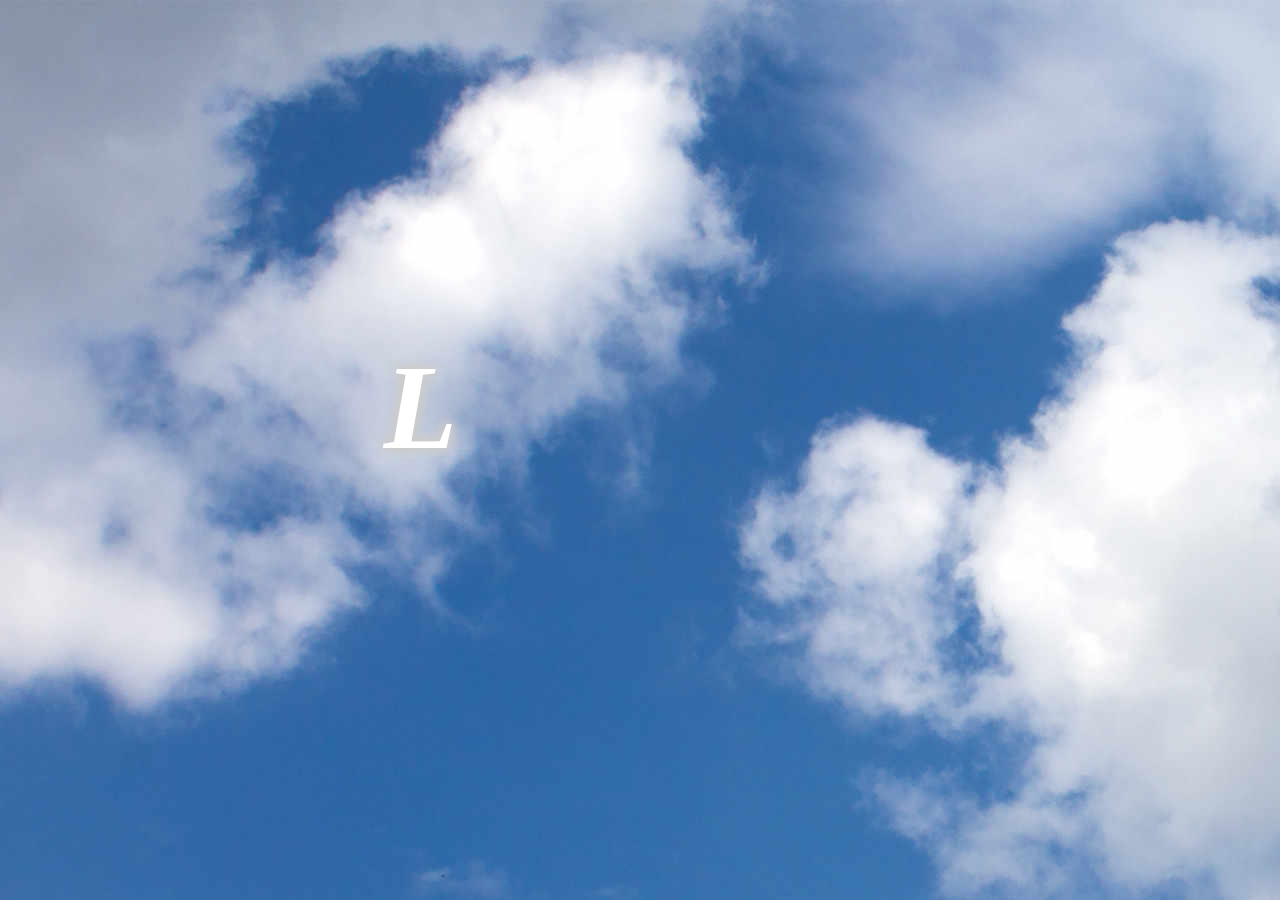
<file: index.html>
<!doctype html>
<html>
  <head>
    <title>Pure CSS3 Animated Logo in the style of Love Live School idol project</title>
    <link rel="icon" href="favicon.ico" type="image/x-icon">
    <link rel="apple-touch-icon" sizes="57x57" href="/apple-icon-57x57.png">
    <link rel="apple-touch-icon" sizes="60x60" href="/apple-icon-60x60.png">
    <link rel="apple-touch-icon" sizes="72x72" href="/apple-icon-72x72.png">
    <link rel="apple-touch-icon" sizes="76x76" href="/apple-icon-76x76.png">
    <link rel="apple-touch-icon" sizes="114x114" href="/apple-icon-114x114.png">
    <link rel="apple-touch-icon" sizes="120x120" href="/apple-icon-120x120.png">
    <link rel="apple-touch-icon" sizes="144x144" href="/apple-icon-144x144.png">
    <link rel="apple-touch-icon" sizes="152x152" href="/apple-icon-152x152.png">
    <link rel="apple-touch-icon" sizes="180x180" href="/apple-icon-180x180.png">
    <link rel="icon" type="image/png" sizes="192x192"  href="/android-icon-192x192.png">
    <link rel="icon" type="image/png" sizes="32x32" href="/favicon-32x32.png">
    <link rel="icon" type="image/png" sizes="96x96" href="/favicon-96x96.png">
    <link rel="icon" type="image/png" sizes="16x16" href="/favicon-16x16.png">
    <link rel="manifest" href="/manifest.json">
    <meta name="msapplication-TileColor" content="#ffffff">
    <meta name="msapplication-TileImage" content="/ms-icon-144x144.png">
    <meta name="theme-color" content="#ffffff">
    <!-- Place favicon.ico in the root directory -->    
    <link href="./css/my-styles.css" rel="stylesheet">
    <meta charset="UTF-8">
  </head>
  <body>
    <div class="overall-flex-container">
      <div class="inner-wrapper-container">
        <p>
          <!--NOTE: DO NOT BREAK UP or add spaces in between the  Love Live! letters divs, because this will add spacing in between the letters --> 
          <div class='hlp1'>L<div class='japanese-letters'><a href='https://en.wikipedia.org/wiki/Love_Live!' title="Link the to the Wikipedia entry for the LoveLive School idol entertainment property" class='wiki-link'>ラブライブ!</a></div><div class='fake-background-el'>L</div><div class='pulsing p1'>L</div><div class='pulsing p2'>L</div><div class='w1'><span class='c1 let1'>L</span></div></div><div class='hlp2'>o<div class='w2'><span class='c1 let2'>o</span></div></div><div class='hlp3'>v<div class='w3'><span class='c1 let3'>v</span></div></div><div class='hlp4'>e<div class='w4'><span class='c1 let4'>e</span></div>&nbsp;</div><div class='hlp5'>L<div class='w5'><span class='c1 let5'>L</span></div></div><div class='hlp6'>i<div class='w6'><span class='c1 let6'>i</span></div></div><div class='hlp7'>v<div class='w7'><span class='c1 let7'>v</span></div></div><div class='hlp8'>e<div class='w8'><span class='c1 let8'>e</span></div></div><div class='hlp9'>!<div class='w9'><span class='c1 let9'>!</span></div></div>
          <div class='school-idol'><a href='https://en.wikipedia.org/wiki/Love_Live!' title="Link the to the Wikipedia entry for the LoveLive School idol entertainment property" class='school-link'>School idol project</a></div> 
        </p>
      </div><!-- inner --> 
    </div><!-- flex-container --> 
  <script>
    (function(i,s,o,g,r,a,m){i['GoogleAnalyticsObject']=r;i[r]=i[r]||function(){
    (i[r].q=i[r].q||[]).push(arguments)},i[r].l=1*new Date();a=s.createElement(o),
    m=s.getElementsByTagName(o)[0];a.async=1;a.src=g;m.parentNode.insertBefore(a,m)
    })(window,document,'script','//www.google-analytics.com/analytics.js','ga');

    ga('create', 'UA-67497554-1', 'auto');
    ga('send', 'pageview');

  </script>
  </body>
</html>
</file>
<file: css/my-styles.css>
/********************************************/
/***** Fonts *****/
@font-face {
  /* http://koruri.lindwurm.biz */
  font-family: 'koruri-extrabold'; 
  src: url('./Koruri-Extrabold.woff2') format('woff2'),
       url('./Koruri-Extrabold.woff') format('woff'),
       url('./Koruri-Extrabold.ttf') format('truetype');
}

@font-face {
   /* http://www.fontex.org/download/saxmono.ttf */
  font-family: 'saxmono';
  src: url('./saxmono.woff2') format('woff2'),
       url('./saxmono.woff') format('woff'),
       url('./saxmono.ttf') format('truetype');
}
/********************************************/


html { height: 100%; }

body {
  background: -webkit-linear-gradient(45deg, #EFF5FB, #3787c8);
  background: linear-gradient(45deg, #EFF5FB, #3787c8); 
  height: 100%;
  margin: 0px 0px;
  padding: 0px 0px;
}

/***** webkit browsers *****/
/***** show clouds jpeg because webkit can handle them *****/
@media screen and (-webkit-min-device-pixel-ratio:0) {
  body {
    background-image: url("../img/clouds.jpg");
    background-size: 200%;
    -webkit-animation: scale-clouds 95s linear 0s infinite;
    animation: scale-clouds 95s linear 0s infinite;
  }
  @-webkit-keyframes scale-clouds {
    0% {background-size: 200%;} 100%{background-size: 100%;}
  }
  @keyframes scale-clouds {
    0% {background-size: 200%;} 100%{background-size: 100%;}
  }
}
/******************************/


.overall-flex-container {
  /***** box model stuff *****/
  height: 100%;
  margin: 0px 0px;
  padding: 0px 0px;
  
  /***** flexbox stuff *****/
  display: -webkit-box;
  display: -webkit-flex;
  display: -ms-flexbox;
  display: flex;
  -webkit-box-align: center;
  -webkit-align-items: center;
      -ms-flex-align: center;
          align-items: center;
  -webkit-box-pack: center;
  -webkit-justify-content: center;
      -ms-flex-pack: center;
          justify-content: center;
}

.inner-wrapper-container {
  /***** POTENTIALLY Remove this in an upcoming cleanup *****/
  /***** box model stuff *****/
  padding: 0px 0px;
  margin: 0px 0px;
  /***** End removal *****/
  
  /***** lettering *****/
  color: #ffffff;
  font-family: "Times New Roman";
  font-size: 750%;
  font-style: italic;
  font-weight: bold;
  text-shadow: 
    -1px -1px .10em #cccccc, 
    1px -1px .10em #cccccc, 
    -1px 1px .10em #cccccc,
    1px 1px .10em #cccccc; 
  
  /***** positioning *****/
  bottom: 180px;
  position: relative;
}

/* These l[n] letters are used for positioning purposes, 
 * the w[n] letters are then used because some of the 
 * animations only work with 
 * absolutely positioned elements */
/* hlp means hidden-letter-positioner */
.hlp1, .hlp2, .hlp3, .hlp4, .hlp5, .hlp6, .hlp7, .hlp8, .hlp9 {
  display: inline-block;
  position: relative;
  visibility: hidden;
}

.hlp1 { /* hlp means hidden-letter-positioner */
   /* I have to use explict pixel size here so
   * the big 'L' doesn't squash next to the 'o'.
   * during the wipe animation! */
   margin-right: 9px; 
   padding-left: 10px;
}

/* I chose 'w' randomly 
   These 'w's represent the visible letters
*/
.w1, .w2, .w3, .w4, .w5, .w6, .w7, .w8, .w9 {
  position: absolute;
  -webkit-perspective: 300px;
          perspective: 300px;
  visibility: visible; /* needed because the parent containers (l[n]) are hidden */
}

.w1 { 
  overflow: hidden; /* seems necessary */
  padding-right: 5px; /* More explicit padding, for position purposes */
  padding-left: 8px;
  -webkit-animation-name: wipe-down;
          animation-name: wipe-down;
  -webkit-animation-duration: 1.85s;
          animation-duration: 1.85s;
  -webkit-animation-timing-function: linear;
          animation-timing-function: linear;
}
@-webkit-keyframes wipe-down { from { height: 0px; } to { height: 160px; } }
@keyframes wipe-down { from { height: 0px; } to { height: 160px; } }
/*********************/


.fake-background-el {
  left: 18px;
  position: absolute;
  visibility: hidden;
  -webkit-animation-name: fake-it;
          animation-name: fake-it;
  -webkit-animation-delay: 1.2s;
          animation-delay: 1.2s; 
  -webkit-animation-duration: 2s; 
          animation-duration: 2s;
  -webkit-animation-fill-mode: forwards;
          animation-fill-mode: forwards;
}
@-webkit-keyframes fake-it {
  0% { visibility: hidden; }
  5% { visibility: visible; }
  50% { text-shadow: 
        -1px -1px .15em #FFFFFF, 
        1px -1px .15em #FFFFFF, 
        -1px 1px .15em #FFFFFF,
        1px 1px .15em #FFFFFF; }
  100% { text-shadow: none; opacity: 0;}
}
@keyframes fake-it {
  0% { visibility: hidden; }
  5% { visibility: visible; }
  50% { text-shadow: 
        -1px -1px .15em #FFFFFF, 
        1px -1px .15em #FFFFFF, 
        -1px 1px .15em #FFFFFF,
        1px 1px .15em #FFFFFF; }
  100% { text-shadow: none; opacity: 0;}
}
/*********************/


.japanese-letters {
  left: -40px;
  position: absolute;
  z-index: 101;
  
  /***** lettering *****/
  font-family: 'koruri-extrabold'; 
  -webkit-transform: scaleY(.60); 
      -ms-transform: scaleY(.60); 
          transform: scaleY(.60);
  letter-spacing: -0.05em;
  overflow: hidden;
  white-space: nowrap;
  
  /***** for animation *****/
  visibility: hidden;
  -webkit-animation-name: wide-out;
          animation-name: wide-out;
  -webkit-animation-delay: 5.5s;
          animation-delay: 5.5s;
  -webkit-animation-duration: 3s;
          animation-duration: 3s;
  -webkit-animation-timing-function: linear;
          animation-timing-function: linear;
  -webkit-animation-fill-mode: forwards;
          animation-fill-mode: forwards;
}
@-webkit-keyframes wide-out { 
  0%   { width: 0px; visibility: visible; } 
  35%  { width: 900px; visibility: visible; color: #ffffff; }
  65%  { width: 900px; visibility: visible; color: #E6438C; }
  100% { width: 900px; visibility: visible; color: #E6438C;}
}
@keyframes wide-out { 
  0%   { width: 0px; visibility: visible; } 
  35%  { width: 900px; visibility: visible; color: #ffffff; }
  65%  { width: 900px; visibility: visible; color: #E6438C; }
  100% { width: 900px; visibility: visible; color: #E6438C;}
}
/*********************/


.w2, .w3, .w4, 
.w6, .w7, .w8, .w9 {
  opacity: 0; /* animation-fill-mode will persist opacity 1 used during animation */
  -webkit-animation-name: flip-up-one;
          animation-name: flip-up-one;
  -webkit-animation-duration: .5s;
          animation-duration: .5s;
  -webkit-animation-timing-function: ease-out;
          animation-timing-function: ease-out;
  -webkit-animation-fill-mode: forwards;
          animation-fill-mode: forwards;
  -webkit-transform-origin: 0% 80%;
      -ms-transform-origin: 0% 80%;
          transform-origin: 0% 80%;
  -webkit-transition-property: opacity;
          transition-property: opacity;
}
.w2 { -webkit-animation-delay: 3.6s; animation-delay: 3.6s }
.w3 { -webkit-animation-delay: 3.75s; animation-delay: 3.75s; }
.w4 { -webkit-animation-delay: 3.9s; animation-delay: 3.9s; }
.w6 { -webkit-animation-delay: 4.05s; animation-delay: 4.05s; }
.w7 { -webkit-animation-delay: 4.2s; animation-delay: 4.2s }
.w8 { -webkit-animation-delay: 4.35s; animation-delay: 4.35s; }
.w9 { -webkit-animation-delay: 4.5s; animation-delay: 4.5s; }
@-webkit-keyframes flip-up-one {
  0%   { -webkit-transform: rotateX( -90deg); transform: rotateX( -90deg); opacity: 1; }
  100% { -webkit-transform: rotateX( 0deg ); transform: rotateX( 0deg ); opacity: 1; }
}
@keyframes flip-up-one {
  0%   { -webkit-transform: rotateX( -90deg); transform: rotateX( -90deg); opacity: 1; }
  100% { -webkit-transform: rotateX( 0deg ); transform: rotateX( 0deg ); opacity: 1; }
}
/*********************/


.w5 { 
  opacity: 0; /*animation-fill-mode will persist opacity in animation */
  -webkit-animation-name: slide-letter-to-right;
          animation-name: slide-letter-to-right;
  -webkit-animation-delay: 2.05s;
          animation-delay: 2.05s;
  -webkit-animation-duration: 1.45s;
          animation-duration: 1.45s;
  -webkit-animation-timing-function: ease-out;
          animation-timing-function: ease-out;
  -webkit-animation-fill-mode: forwards;
          animation-fill-mode: forwards;
}
@-webkit-keyframes slide-letter-to-right {
  0% { -webkit-transform: translateX(-235px); transform: translateX(-235px); opacity: 1 }
  100% { -webkit-transform: translateX(0px); transform: translateX(0px); opacity: 1 }
}

@keyframes slide-letter-to-right {
  0% { -webkit-transform: translateX(-235px); transform: translateX(-235px); opacity: 1 }
  100% { -webkit-transform: translateX(0px); transform: translateX(0px); opacity: 1 }
}
/*********************/


.pulsing {
  position: absolute;
  left: 18px;
  visibility: hidden;
}

.p1 {
  -webkit-animation-name: pulse;
          animation-name: pulse;
  -webkit-animation-delay: 1.2s;
          animation-delay: 1.2s;
  -webkit-animation-duration: 2s;
          animation-duration: 2s;
  -webkit-animation-fill-mode: forwards;
          animation-fill-mode: forwards;
}
.p2 {
  -webkit-animation-name: pulse;
          animation-name: pulse;
  -webkit-animation-delay: 1.5s;
          animation-delay: 1.5s;
  -webkit-animation-duration: 2s;
          animation-duration: 2s;
  -webkit-animation-fill-mode: forwards;
          animation-fill-mode: forwards;
}
@-webkit-keyframes pulse {
  0%   { opacity: 1; -webkit-transform: scale(1); transform: scale(1); visibility: visible; }
  75%  { opacity: 0; }
  100% { opacity: 0; -webkit-transform: scale(4); transform: scale(4); visibility: visible; }
}
@keyframes pulse {
  0%   { opacity: 1; -webkit-transform: scale(1); transform: scale(1); visibility: visible; }
  75%  { opacity: 0; }
  100% { opacity: 0; -webkit-transform: scale(4); transform: scale(4); visibility: visible; }
}
/*********************/


/********************************************/
/* SCHOOL IDOL LETTER STYLING AND ANIMATION */

.school-idol {
  /***** lettering *****/
  color: #E6438C; /* pink */ 
  font-family: 'saxmono';
  font-style: normal;
  font-size: 2.25rem;
  -webkit-transform: scaleY(.85); 
      -ms-transform: scaleY(.85); 
          transform: scaleY(.85);
  
  /***** positioning *****/
  left: 220px;
  position: absolute;
  top: 392px;
  white-space: nowrap;
  
  /***** for animation *****/
  opacity: 0; /* animation-fill-mode should persist aniamtion opacity 1 */
  -webkit-animation-name: fade-in;
          animation-name: fade-in;
  -webkit-animation-duration: 2.3s;
          animation-duration: 2.3s;
  -webkit-animation-delay: 7.75s;
          animation-delay: 7.75s;
  -webkit-animation-timing-function: ease-out;
          animation-timing-function: ease-out;
  -webkit-animation-fill-mode: forwards;
          animation-fill-mode: forwards;
}
@-webkit-keyframes fade-in {
  from { opacity: 0; -webkit-transform: translateY(40px) scaleY(.85); transform: translateY(40px) scaleY(.85); }
  to   { opacity: 1; -webkit-transform: translateY(0px) scaleY(.85); transform: translateY(0px) scaleY(.85); }
}

@keyframes fade-in {
  from { opacity: 0; -webkit-transform: translateY(40px) scaleY(.85); transform: translateY(40px) scaleY(.85); }
  to   { opacity: 1; -webkit-transform: translateY(0px) scaleY(.85); transform: translateY(0px) scaleY(.85); }
}
/*********************/


.c1{ display: inline-block; }
.let1 { -webkit-animation: fling-out1 .3s linear 5.5s 1 normal forwards; animation: fling-out1 .3s linear 5.5s 1 normal forwards }
.let2 { -webkit-animation: fling-out2 .3s linear 5.55s 1 normal forwards; animation: fling-out2 .3s linear 5.55s 1 normal forwards }
.let3 { -webkit-animation: fling-out3 .3s linear 5.6s 1 normal forwards; animation: fling-out3 .3s linear 5.6s 1 normal forwards }
.let4 { -webkit-animation: fling-out4 .3s linear 5.65s 1 normal forwards; animation: fling-out4 .3s linear 5.65s 1 normal forwards }
.let5 { -webkit-animation: fling-out5 .3s linear 5.7s 1 normal forwards; animation: fling-out5 .3s linear 5.7s 1 normal forwards }
.let6 { -webkit-animation: fling-out6 .3s linear 5.75s 1 normal forwards; animation: fling-out6 .3s linear 5.75s 1 normal forwards }
.let7 { -webkit-animation: fling-out7 .3s linear 5.8s 1 normal forwards; animation: fling-out7 .3s linear 5.8s 1 normal forwards }
.let8 { -webkit-animation: fling-out8 .3s linear 5.85s 1 normal forwards; animation: fling-out8 .3s linear 5.85s 1 normal forwards }
.let9 { -webkit-animation: fling-out9 .3s linear 5.9s 1 normal forwards; animation: fling-out9 .3s linear 5.9s 1 normal forwards }
.let10 { -webkit-animation: fling-out10 .3s linear 6s 1 normal forwards; animation: fling-out10 .3s linear 6s 1 normal forwards }

@-webkit-keyframes fling-out1 {
  0%   { opacity: 1; -webkit-transform: translate3d(0px, 0px, 0px); transform: translate3d(0px, 0px, 0px); }
  100% { opacity: 0; -webkit-transform: translate3d(-80px, 0px, -400px); transform: translate3d(-80px, 0px, -400px); } }

@keyframes fling-out1 {
  0%   { opacity: 1; -webkit-transform: translate3d(0px, 0px, 0px); transform: translate3d(0px, 0px, 0px); }
  100% { opacity: 0; -webkit-transform: translate3d(-80px, 0px, -400px); transform: translate3d(-80px, 0px, -400px); } }
@-webkit-keyframes fling-out2 {
  0%   { opacity: 1; -webkit-transform: translate3d(0px, 0px, 0px); transform: translate3d(0px, 0px, 0px); }
  100% { opacity: 0; -webkit-transform: translate3d(-100px, -100px, -400px); transform: translate3d(-100px, -100px, -400px); } }
@keyframes fling-out2 {
  0%   { opacity: 1; -webkit-transform: translate3d(0px, 0px, 0px); transform: translate3d(0px, 0px, 0px); }
  100% { opacity: 0; -webkit-transform: translate3d(-100px, -100px, -400px); transform: translate3d(-100px, -100px, -400px); } }
@-webkit-keyframes fling-out3 {
  0%   { opacity: 1; -webkit-transform: translate3d(0px, 0px, 0px); transform: translate3d(0px, 0px, 0px); }
  100% { opacity: 0; -webkit-transform: translate3d(-100px, 150px, -400px); transform: translate3d(-100px, 150px, -400px); } }
@keyframes fling-out3 {
  0%   { opacity: 1; -webkit-transform: translate3d(0px, 0px, 0px); transform: translate3d(0px, 0px, 0px); }
  100% { opacity: 0; -webkit-transform: translate3d(-100px, 150px, -400px); transform: translate3d(-100px, 150px, -400px); } }
@-webkit-keyframes fling-out4 {
  0%   { opacity: 1; -webkit-transform: translate3d(0px, 0px, 0px); transform: translate3d(0px, 0px, 0px); }
  100% { opacity: 0; -webkit-transform: translate3d(-50px, -400px, -400px); transform: translate3d(-50px, -400px, -400px); } }
@keyframes fling-out4 {
  0%   { opacity: 1; -webkit-transform: translate3d(0px, 0px, 0px); transform: translate3d(0px, 0px, 0px); }
  100% { opacity: 0; -webkit-transform: translate3d(-50px, -400px, -400px); transform: translate3d(-50px, -400px, -400px); } }
@-webkit-keyframes fling-out5 {
  0%   { opacity: 1; -webkit-transform: translate3d(0px, 0px, 0px); transform: translate3d(0px, 0px, 0px); }
  100% { opacity: 0; -webkit-transform: translate3d(0px, 150px, -400px); transform: translate3d(0px, 150px, -400px); } }
@keyframes fling-out5 {
  0%   { opacity: 1; -webkit-transform: translate3d(0px, 0px, 0px); transform: translate3d(0px, 0px, 0px); }
  100% { opacity: 0; -webkit-transform: translate3d(0px, 150px, -400px); transform: translate3d(0px, 150px, -400px); } }
@-webkit-keyframes fling-out6 {
  0%   { opacity: 1; -webkit-transform: translate3d(0px, 0px, 0px); transform: translate3d(0px, 0px, 0px); }
  100% { opacity: 0; -webkit-transform: translate3d(100px, 200px, -400px); transform: translate3d(100px, 200px, -400px); } }
@keyframes fling-out6 {
  0%   { opacity: 1; -webkit-transform: translate3d(0px, 0px, 0px); transform: translate3d(0px, 0px, 0px); }
  100% { opacity: 0; -webkit-transform: translate3d(100px, 200px, -400px); transform: translate3d(100px, 200px, -400px); } }
@-webkit-keyframes fling-out7 {
  0%   { opacity: 1; -webkit-transform: translate3d(0px, 0px, 0px); transform: translate3d(0px, 0px, 0px); }
  100% { opacity: 0; -webkit-transform: translate3d(100px, -300px, -400px); transform: translate3d(100px, -300px, -400px); } }
@keyframes fling-out7 {
  0%   { opacity: 1; -webkit-transform: translate3d(0px, 0px, 0px); transform: translate3d(0px, 0px, 0px); }
  100% { opacity: 0; -webkit-transform: translate3d(100px, -300px, -400px); transform: translate3d(100px, -300px, -400px); } }
@-webkit-keyframes fling-out8 {
  0%   { opacity: 1; -webkit-transform: translate3d(0px, 0px, 0px); transform: translate3d(0px, 0px, 0px); }
  100% { opacity: 0; -webkit-transform: translate3d(-200px, -150px, -400px); transform: translate3d(-200px, -150px, -400px); } }
@keyframes fling-out8 {
  0%   { opacity: 1; -webkit-transform: translate3d(0px, 0px, 0px); transform: translate3d(0px, 0px, 0px); }
  100% { opacity: 0; -webkit-transform: translate3d(-200px, -150px, -400px); transform: translate3d(-200px, -150px, -400px); } }
@-webkit-keyframes fling-out9 {
  0%   { opacity: 1; -webkit-transform: translate3d(0px, 0px, 0px); transform: translate3d(0px, 0px, 0px); }
  100% { opacity: 0; -webkit-transform: translate3d(200px, 500px, -500px); transform: translate3d(200px, 500px, -500px); } }
@keyframes fling-out9 {
  0%   { opacity: 1; -webkit-transform: translate3d(0px, 0px, 0px); transform: translate3d(0px, 0px, 0px); }
  100% { opacity: 0; -webkit-transform: translate3d(200px, 500px, -500px); transform: translate3d(200px, 500px, -500px); } }

.wiki-link, .school-link {
  color: inherit;
  text-decoration: none;
}
</file>
